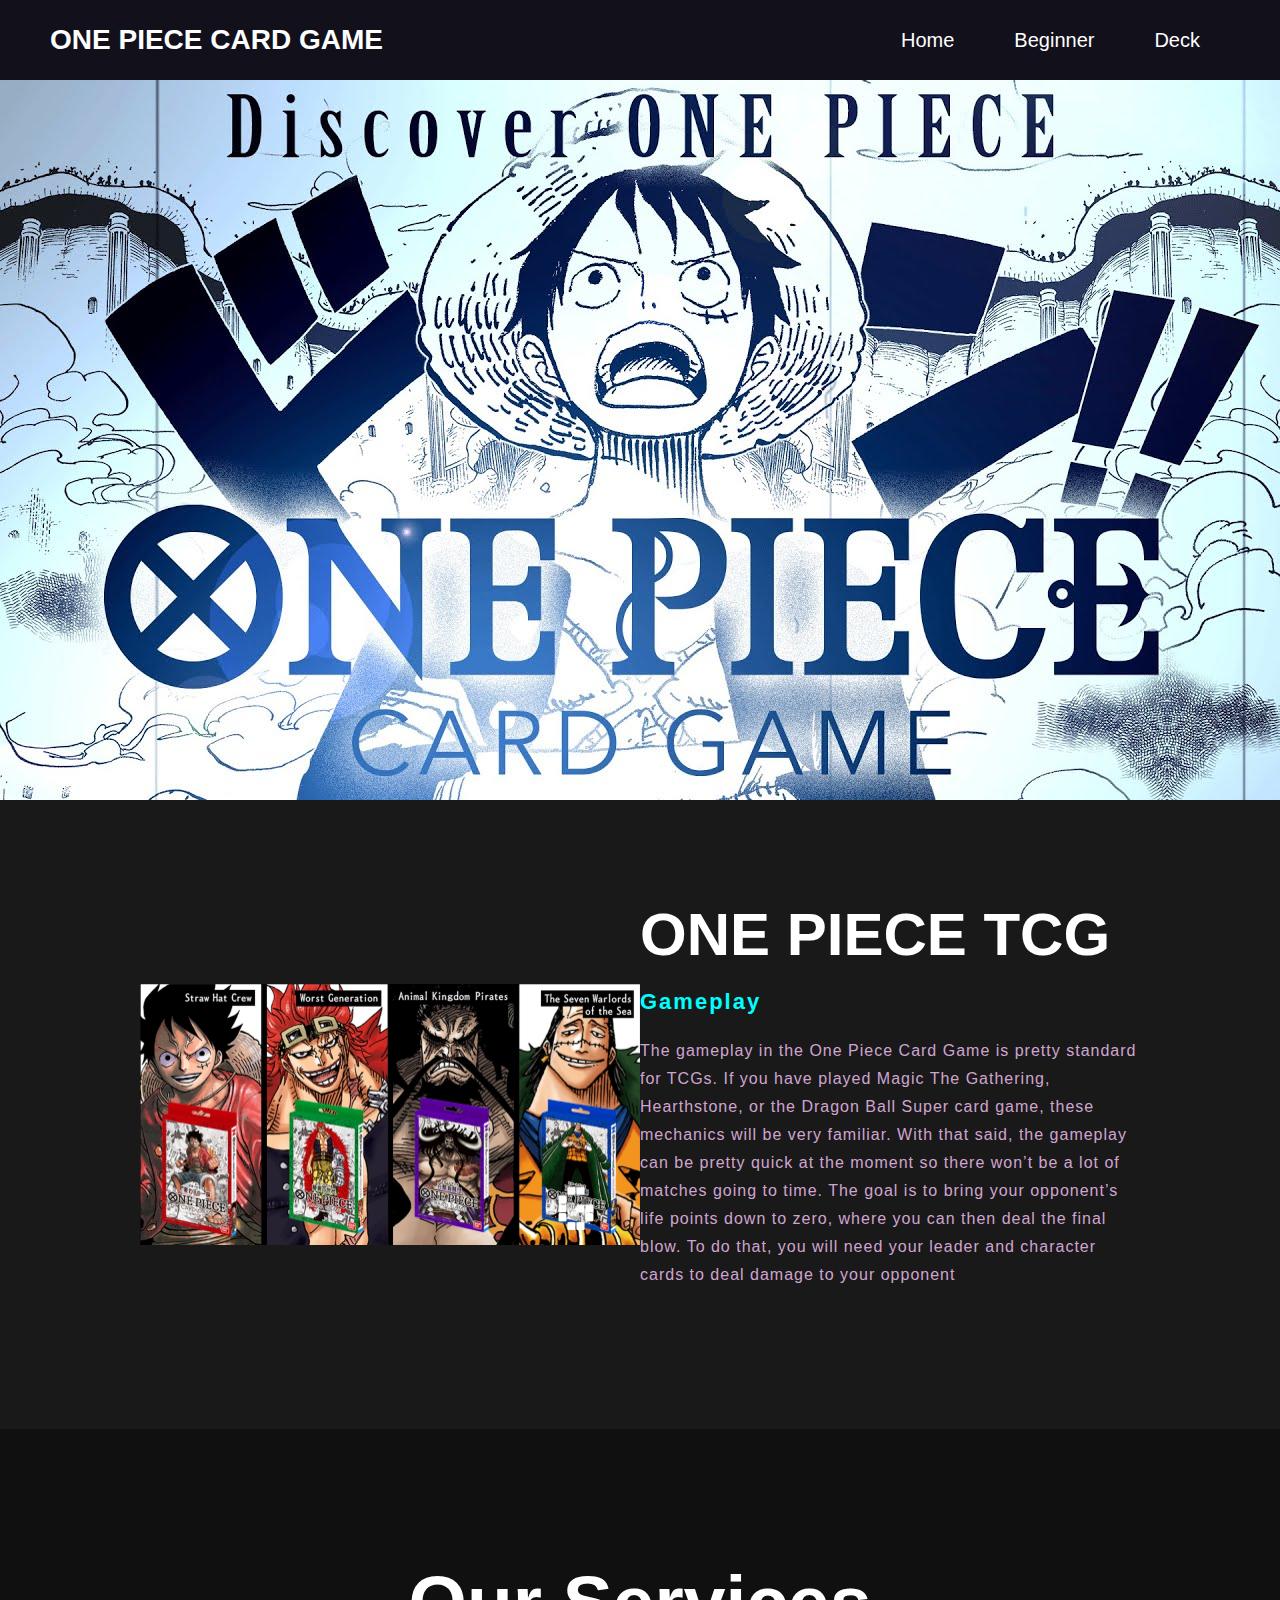
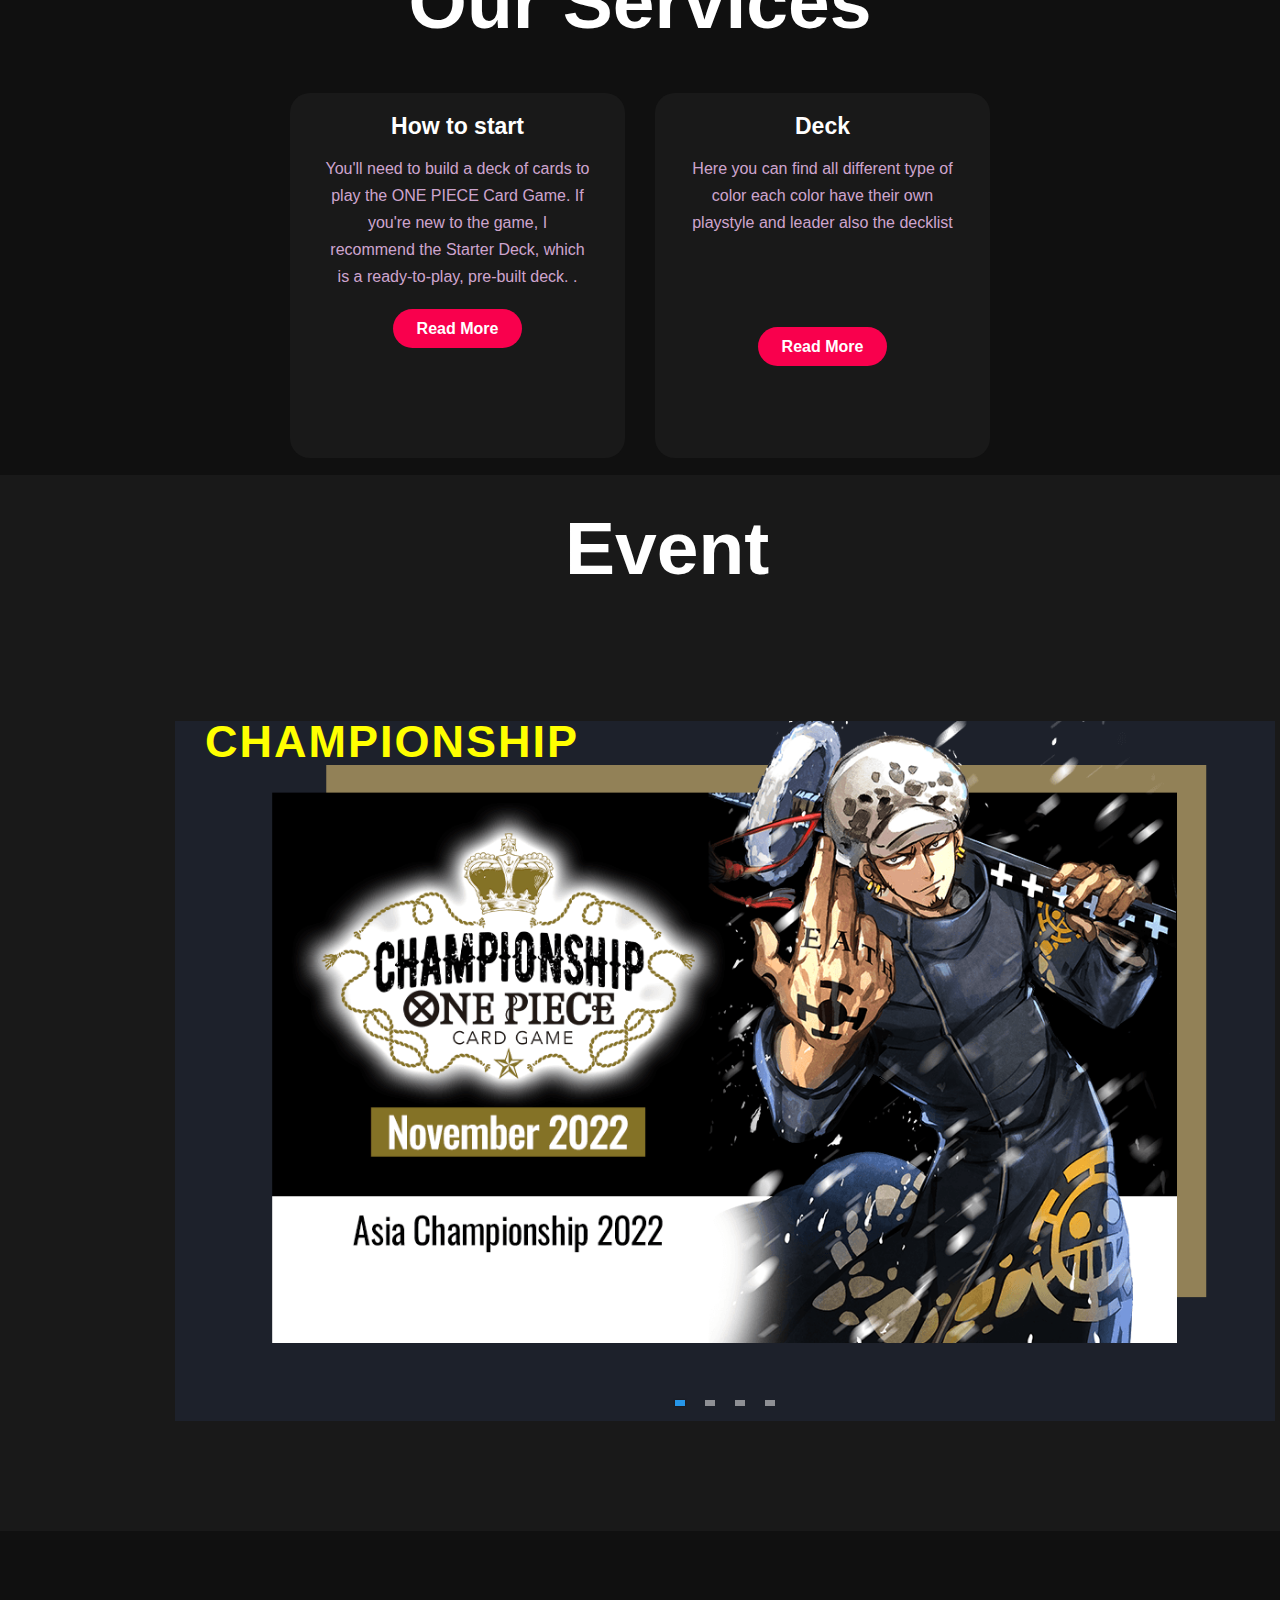
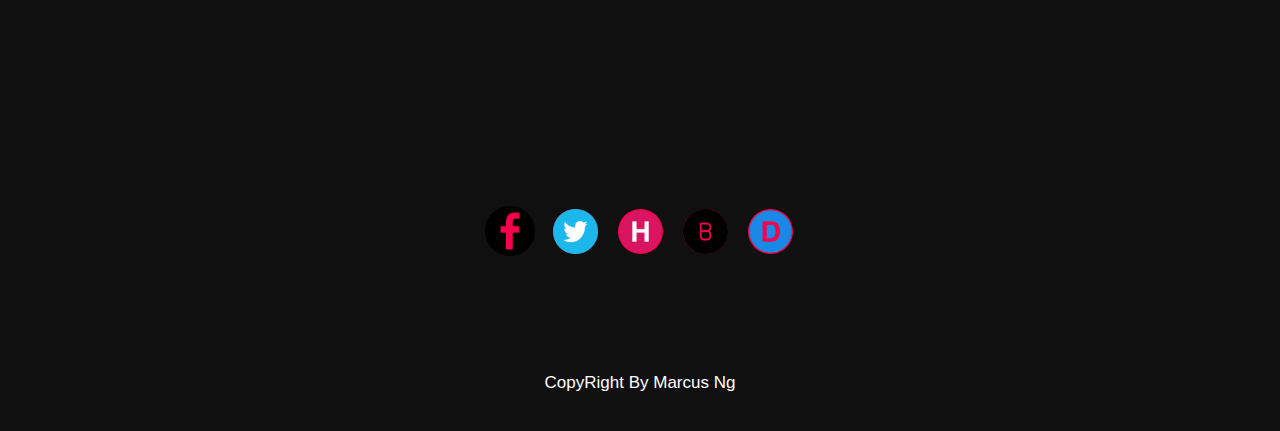
<file: explore.html>
<!DOCTYPE html>
<html lang="en">
<head>
    <meta charset="UTF-8">
    <meta http-equiv="X-UA-Compatible" content="IE=edge">
    <meta name="viewport" content="width=device-width, initial-scale=1.0">
    <link rel="stylesheet" href="style.css">
    <title>Explore</title>
</head>
<body>
    <header>
        <div class ="logo">ONE PIECE CARD GAME</div>
        <div class="hamburger">
            <div class="line"></div>
            <div class="line"></div>
            <div class="line"></div>
        </div>
        <nav class="nav-bar">
            <ul>

				<li>
                    <a href="index.html" >Home</a>
                </li>

				
                <li>
                    <a href="beginner.html" class="active">Beginner</a>
                </li>

				<li>
                    <a href="deck.html" >Deck</a>
                </li>
                
                
                
            </ul>
        </nav>
    </header>
    <div class="hero">
	</div>

        
    </div>
		<section class="about">
			<div class="main">
				<img src="image/images.jpeg" width="60%">
					<div class="about-text">
					<h2>ONE PIECE TCG </h2>
					<h5> <span>Gameplay</span></h5>
					<p>The gameplay in the One Piece Card Game is pretty standard for TCGs. If you have played Magic The Gathering, Hearthstone, or the Dragon Ball Super card game, these mechanics will be very familiar. With that said, the gameplay can be pretty quick at the moment so there won’t be a lot of matches going to time. The goal is to bring your opponent’s life points down to zero, where you can then deal the final blow. To do that, you will need your leader and character cards to deal damage to your opponent</p>
					
				</div>
			</div>
		</section>
	</div>

	
	<div class="service">
		<div class="title">
			<h2>Our Services</h2>
		</div>

		<div class="box">
			<div class="card">
				<h5> How to start </h5>
				<div class="pra">
					<p>You'll need to build a deck of cards to play the ONE PIECE Card Game.
                        If you're new to the game, I recommend the Starter Deck, which is a ready-to-play, pre-built deck.
                    .</p>

					<p style="text-align: center;">
						<a class="but" href="beginner.html">Read More</a>
					</p>
				</div>
			</div>

			<div class="card">
				<h5>Deck</h5>
				<div class="pra">
					<p>Here you can find all different type of color each color have their own playstyle and leader also the decklist </p>
                    <br>
                    <br>
                    <br>
                    <br>
					<p style="text-align: center;">
						<a class="but" href="deck.html">Read More</a>
					</p>
				</div>
			</div>

			
	</div>


	<section class="about">
		<div class="main">
			<div class="about-text">
				<div class="title1">
					<h2>Event</h2>
				</div>
				<div class="img-slider">
					<div class="slide active">
					  <img src="image/event.png" >
					  <div class="info">
						<h2>Championship</h2>
					
					  </div>
					</div>
					<div class="slide">
					  <img src="image/flagship.png" >
					  <div class="info">
						<h2>FlapShip</h2>
						
					  </div>
					</div>
					<div class="slide">
					  <img src="image/standerdbattle.png" >
					  <div class="info">
						<h2>standard Battle </h2>
						
					</div>
					</div>
					<div class="slide">
					  <img src="image/teachingtour.png" >
					  <div class="info">
						<h2>Teaching Tour</h2>
						
					  </div>
					</div>
					
					
					<div class="navigation">
						<div class="btn active"></div>
						<div class="btn"></div>
						<div class="btn"></div>
						<div class="btn"></div>
						
					</div>
				</div>
				
			  </div>
			</div>
		</div>
	</section>
</div>
</div>



	
	<footer class="footer">
		
		<div class="social">
			<a href="https://www.facebook.com/onepiecetcgen/"> <img src="image/facebook.png" width="110%"> </a>
			<a href="https://twitter.com/ONEPIECE_tcg_EN"><img src="image/twitter.png" width="100%"></a>
			<a href="index.html"><img src="image/h icon.png" width="100%"></a>
			<a href="beginner.html"><img src="image/b.png" width="100%"></a>
			<a href="deck.html"><img src="image/d icon.png" width="100%"></a>
			
			
		</div>
		<p class="end">CopyRight By Marcus Ng </p>
	</footer>
   
    <script src="app.js">
        
    </script>
</body>
</html>
</file>
<file: style.css>
*{
    margin: 0;
    padding: 0;
    list-style: none;
    text-decoration: none;
    font-family: 'Montserrat', sans-serif;
    box-sizing: border-box;
  }
  body{
    background-color: aqua;
    
  }
  header
  {
    width: 100%;
    height: 80px;
    background: #11101b;
    display: flex;
    align-items: center;
    justify-content: space-between;
    padding: 0 100px;

    
  }
  .logo {
    font-size: 28px;
    font-weight: bold;
    color: #fefefe;
  }
  .hamburger{
    display: none;
  }
  .nav-bar ul{
    display: flex;
  }
  .nav-bar ul li a{
    display: block;
    color: #fefefe;
    font-size: 20px;
    padding: 10px 25px;
    border-radius: 50px;
    transition: 0.2s;
    margin: 0 5px;
  }
  .nav-bar ul li a:hover{
    color: #11101b;
    background: #fefefe;
  }
  .nav-bar ul li a:active{
    color: #11101b;
    background: #fefefe;
  }

  @media only screen and (max-width: 1320px){
    header{
        padding :0 50px;
    }
  }
  @media only screen and (max-width: 1100px){
    header{
        padding :0 30px;
    }
  }
  @media only screen and (max-width: 900px){
   .hamburger{
    display: block;
    cursor: pointer;
   }
   .hamburger .line{
    width: 30px;
    height: 3px;
     background:#fefefe;
     margin: 6px;
   }
   .nav-bar{
    height: 0;
   position: absolute;
   top: 80px;
   left: 0;
   right: 0;
   width: 100vw;
   background: #11101b;
   transition: 0.5s; 
    overflow:hidden;
   }
   .nav-bar.active{
    height: 450px;
   }
   .nav-bar ul{
    display: block;
    width: fit-content;
    margin: 80px auto 0 auto;
    text-align: center;
    transition: 0.5s;
	opacity: 0;

   }
   .nav-bar.active ul {
    opacity: 1;
   }

   .nav-bar ul li a {
    margin-bottom: 12px;
   }
   
}
.content{
  text-align:center;
   position:relative;bottom: -660px;

}

.content a{
  text-decoration: none;
  display: inline-block;
  color: #e3edf7;
  font-size: 24px;
  border: 2px solid #e3edf7;
  padding: 14px 70px;
  border-radius: 50px;
  margin-top: 20px;
}
.back-video{
  position: absolute;
  right: 0;
  bottom: 0;
  z-index: -1;
  background-size: cover;
}
  @media(min-aspect-ratio:16/9){
    .back-video{
      width: 100%;
      height: auto;
    }
  }
  @media(max-aspect-ratio:16/9){
    .back-video{
      width: auto;
      height: 100%;
    }
  }
  @media(max-aspect-ratio:767){
    .back-video{
      width: auto;
      height: auto;
    }
  }
  body{
    background-color:black;
  }

  .accordion{
    margin: 30px auto;
    width:30%;
    
    
  }
  .accordion li{
    list-style: none;
    width: 150%;
    margin: -0px;
    padding: 10px;
    border-radius: 8px;
    background-image: url(image/map.jpg);
    background-size: cover;
    box-shadow: 6px 6px 10px -1px rgba(0, 0, 0, 0.15),
    -6px -6px 10px -1px rgba(255, 255, 255, 0.7);
  }
  .accordion li label{
    display: flex;
    align-items: center;
    padding: 10px;
    max-width: 18rem;
    font-weight: 500;
    cursor: pointer;
  }
  label::before{
    content: '+';
    margin-right: 10px;
    font-size: 24px;
    font-weight: 600;
  }
  input[type="radio"]{
    display:none;
  }
  .accordion .contenta {
   
    color: #e3edf7;
    padding: 0 10px;
    line-height: 26px;
    max-height: 0;
    overflow: hidden;
    transition: max-height 0.5s, padding 0.5s;
    
  }
 .accordion input[type="radio"]:checked + label + .contenta{
  max-height: 400px;
  padding: 50px 50px 100px;
 }
 .accordion input[type="radio"]:checked + label::before{
  content: '-';
 }
about{
  display: flex;
}
.accordion .contentb{
  color: #11101b;
    padding: 0 10px;
    line-height: 26px;
    max-height: 0;
    overflow: hidden;
    transition: max-height 0.5s, padding 0.5s;
}
.accordion input[type="radio"]:checked + label + .contentb{
  max-height: 400px;
  padding: 50px 50px 1600px;
}

.accordion .contentc{
  color: #11101b;
    padding: 0 10px;
    line-height: 26px;
    max-height: 0;
    overflow: hidden;
    transition: max-height 0.5s, padding 0.5s;
}
.accordion input[type="radio"]:checked + label + .contentc{
  max-height: 400px;
  padding: 50px 50px 3100px;
}

.accordion .contentd{
  color: #11101b;
    padding: 0 10px;
    line-height: 24px;
    max-height: 0;
    overflow: hidden;
    transition: max-height 0.5s, padding 0.5s;
}
.accordion input[type="radio"]:checked + label + .contentd{
  max-height: 400px;
  padding: 50px 50px 25px;
}
.accordion .contente{
  color: #11101b;
    padding: 0 10px;
    line-height: 26px;
    max-height: 0;
    overflow: hidden;
    transition: max-height 0.5s, padding 0.5s;
}
.accordion input[type="radio"]:checked + label + .contente{
  max-height: 400px;
  padding: 50px 50px 2100px;
}
.bolded { font-weight: bold; }

.download-btn{
  background:#11101b;
  box-shadow: 6px 6px 10px -1px rgba(0, 0, 0, 0.15),
  -6px -6px 10px -1px rgba(255, 255, 255, 0.7);
  color: white;
  padding: 1rem 2rem;
  font-size: 1rem;
  text-decoration: none;
  border-radius:5px;
  align-items: center;
}

.download-btn:hover {
  background-color: #e3edf7;
}

body{
  background-color: #101010
}

.div1{
  background-color: #e3edf7;
}




.hero{
	height: 80vh;
	width: 100%;
	background-image: url(image//pic1.jpg);
	background-size: cover;
	background-position: center;
}
span{
	color: aqua;
}

.btn1{
	background-color:#f9004d;
	color: white;
	text-decoration: none;
	border: 2px solid transparent;
	font-weight: bold;
	padding: 10px 25px;
	border-radius: 30px;
	transition: transform .4s; 
}
.btn1:hover{
	transform: scale(1.2);
}
.contentx{
	position: absolute;
	top: 50%;
	left:8%;
	transform: translateY(-50%);
}
h1{
	color: white;
	margin: 20px 0px 20px;
	font-size: 75px;
}
h3{
	color: white;
	font-size: 25px;
	margin-bottom: 50px;
}
h4{
	color: #fcfc;
	letter-spacing: 2px;
	font-size: 20px;
}
.newslatter form{
	width: 380px;
	max-width: 100%;
	position: relative;
}
.newslatter form input:first-child{
	display: inline-block;
	width: 100%;
	padding: 14px 130px 14px 15px;
	border: 2px solid #f9004d;
	outline: none;
	border-radius: 30px;
}
.newslatter form input:last-child{
	position: absolute;
	display: inline-block;
	outline: none;
	border: none;
	padding: 10px 30px;
	border-radius: 30px;
	background-color:#f9004d;
	color: white;
	box-shadow: 0px 0px 5px #000, 0px 0px 15px #858585;
	top: 6px;
	right: 6px; 
}

.about{
	width: 100%;
	padding: 100px 0px;
	background-color: #191919;
}
.about img{

	height: auto;
	width: 50%;
 
}
.about-text{
	width: 550px;
}
.main{
	width: 1200px;
	max-width: 100%;
	margin: 0 auto;
	display: flex;
	align-items: center;
	justify-content: space-around;
}
.about-text h2{
	color: white;
	font-size: 60px;
	text-transform: capitalize;
	margin-bottom: 20px;
}
.about-text h5{
	color: white;
	letter-spacing: 2px;
	font-size: 22px;
	margin-bottom: 22px;
	text-transform: capitalize;
}
.about-text p{
	color: #fcfc;
	letter-spacing: 1px;
	line-height: 28px;
	font-size: 16px;
	margin-bottom: 40px;
}
.button{
	background-color:#f9004d;
	color: white;
	text-decoration: none;
	border: 2px solid transparent;
	font-weight: bold;
	padding: 13px 30px;
	border-radius: 30px;
	transition: .4s; 
}
button:hover{
	background-color: transparent;
	border: 2px solid #f9004d;
	cursor: pointer;
}

.service{
	background: #101010;
	width: 100%;
	padding: 100px 0px;
}
.title h2{
	color: white;
	font-size: 75px;
	width: 1130px;
	margin: 30px auto;
	text-align: center;
}
  .title1 h2{
    color: white;
    font-size: 75px;
    width: 1130px;
    margin: 30px auto;
    position: relative; left: 200px; bottom: 100px;
    
}
.box{
	display: flex;
	justify-content: center;
	align-items: center;
	min-height: 400px;
}
.card{
	height: 365px;
	width: 335px;
	padding: 20px 35px;
	background: #191919;
	border-radius: 20px;
	margin: 15px;
	position: relative;
	overflow: hidden;
	text-align: center;
}
.card i{
	font-size: 50px;
	display: block;
	text-align: center;
	margin: 25px 0px;
	color: #f9004d;

}
h5{
	color: white;
	font-size: 23px;
	margin-bottom: 15px;
}
.pra p{
	color: #fcfc;
	font-size: 16px;
	line-height: 27px;
	margin-bottom: 25px;
}
.card .but{
	background-color:#f9004d;
	color: white;
	text-decoration: none;
	border: 2px solid transparent;
	font-weight: bold;
	padding: 9px 22px;
	border-radius: 30px;
	transition: .4s; 
}
.card .but:hover{
	background-color: transparent;
	border: 2px solid #f9004d;
	cursor: pointer;
}

footer{
	position: relative;
	width: 100%;
	height: 400px;
	background: #101010;
	display: flex;
	flex-direction: column;
	align-items: center;
	justify-content: center;
}
footer p:nth-child(1){
	font-size: 30px;
	color: white;
	margin-bottom: 20px;
	font-weight: bold;
}
footer p:nth-child(2){
	color: white;
	font-size: 17px;
	width: 500px;
	text-align: center;
	line-height: 26px;
}
.social{
	display: flex;
}
.social a{
	width: 45px;
	height: 45px;
	display: flex;
	align-items: center;
	justify-content: center;
	background:  #f9004d;
	border-radius: 50%;
	margin: 22px 10px;
	color: white;
	text-decoration: none;
	font-size: 20px;
}
.social a:hover{
	transform: scale(1.3);
	transition: .3s;
}
.end{
	position: absolute;
	color:#f9004d;
	bottom: 35px;
	font-size: 14px; 
}

.img-slider{
  position: relative; right: 200px;
  width: 200%;
  height: 700px;
  margin: 10px;
  background: #1D212B;
}

.img-slider .slide{
  z-index: 1;
  position: absolute;
  width: 100%;
  clip-path: circle(0% at 0 50%);
}

.img-slider .slide.active{
  clip-path: circle(150% at 0 50%);
  transition: 2s;
  transition-property: clip-path;
}

.img-slider .slide img{
  z-index: 1;
  width: 100%;
  border-radius: 5px;
}

.img-slider .slide .info{
  position: absolute;
  top: 0;
  padding: 15px 30px;
}

.img-slider .slide .info h2{
  color: yellow;
  font-size: 45px;
  text-transform: uppercase;
  font-weight: 800;
  letter-spacing: 2px;
  position: relative;bottom: 20px;
}



.img-slider .navigation{
  z-index: 2;
  position: absolute;
  display: flex;
  bottom: 30px;
  left: 50%;
  transform: translateX(-50%);
}

.img-slider .navigation .btn{
  background: rgba(255, 255, 255, 0.5);
  width: 10px;
  height: 6px;
  margin: 10px;
  cursor: pointer;
  position: relative; bottom: -25px;
}

.img-slider .navigation .btn.active{
  background: #2696E9;
  box-shadow: 0 0 2px rgba(0, 0, 0, 0.5);
}

@media (max-width: 820px){
  .img-slider{
    width: 600px;
    height: 375px;
  }

  .img-slider .slide .info{
    padding: 10px 25px;
  }

  .img-slider .slide .info h2{
    font-size: 35px;
  }

  .img-slider .slide .info p{
    width: 70%;
    font-size: 15px;
  }

  .img-slider .navigation{
    bottom: 25px;
  }

  .img-slider .navigation .btn{
    width: 10px;
    height: 10px;
    margin: 8px;
  }
}

@media (max-width: 620px){
  .img-slider{
    width: 400px;
    height: 250px;
  }

  .img-slider .slide .info{
    padding: 10px 20px;
  }

  .img-slider .slide .info h2{
    font-size: 30px;
  }

  .img-slider .slide .info p{
    width: 80%;
    font-size: 13px;
  }

  .img-slider .navigation{
    bottom: 15px;
  }

  .img-slider .navigation .btn{
    width: 8px;
    height: 8px;
    margin: 6px;
  }
}

@media (max-width: 420px){
  .img-slider{
    width: 320px;
    height: 200px;
  }

  .img-slider .slide .info{
    padding: 5px 10px;
  }

  .img-slider .slide .info h2{
    font-size: 25px;
  }

  .img-slider .slide .info p{
    width: 90%;
    font-size: 11px;
  }

  .img-slider .navigation{
    bottom: 10px;
  }
}

.main {
  max-width: 1000px;
  margin: auto;
}

h1 {
  font-size: 50px;
  word-break: break-all;
}

.row {
  margin: 10px -16px;
}

/* Add padding BETWEEN each column */
.row,
.row > .column {
  padding: 8px;
}

/* Create three equal columns that floats next to each other */
.column {
  float: left;
  width: 33.33%;
  display: none; /* Hide all elements by default */
}

/* Clear floats after rows */ 
.row:after {
  content: "";
  display: table;
  clear: both;
}



/* The "show" class is added to the filtered elements */
.show {
  display:block;
}

/* Style the buttons */
.btn2 {
  background-color:#f9004d;
	color: white;
	text-decoration: none;
	border: 2px solid transparent;
	font-weight: bold;
	padding: 13px 30px;
	border-radius: 30px;
	transition: 0.4s; 
  position: relative; right: -500px;
}

.btn2:hover {
  background-color: #ddd;
}

.btn2.active {
  background-color: #666;
  color: white;
}
</file>
